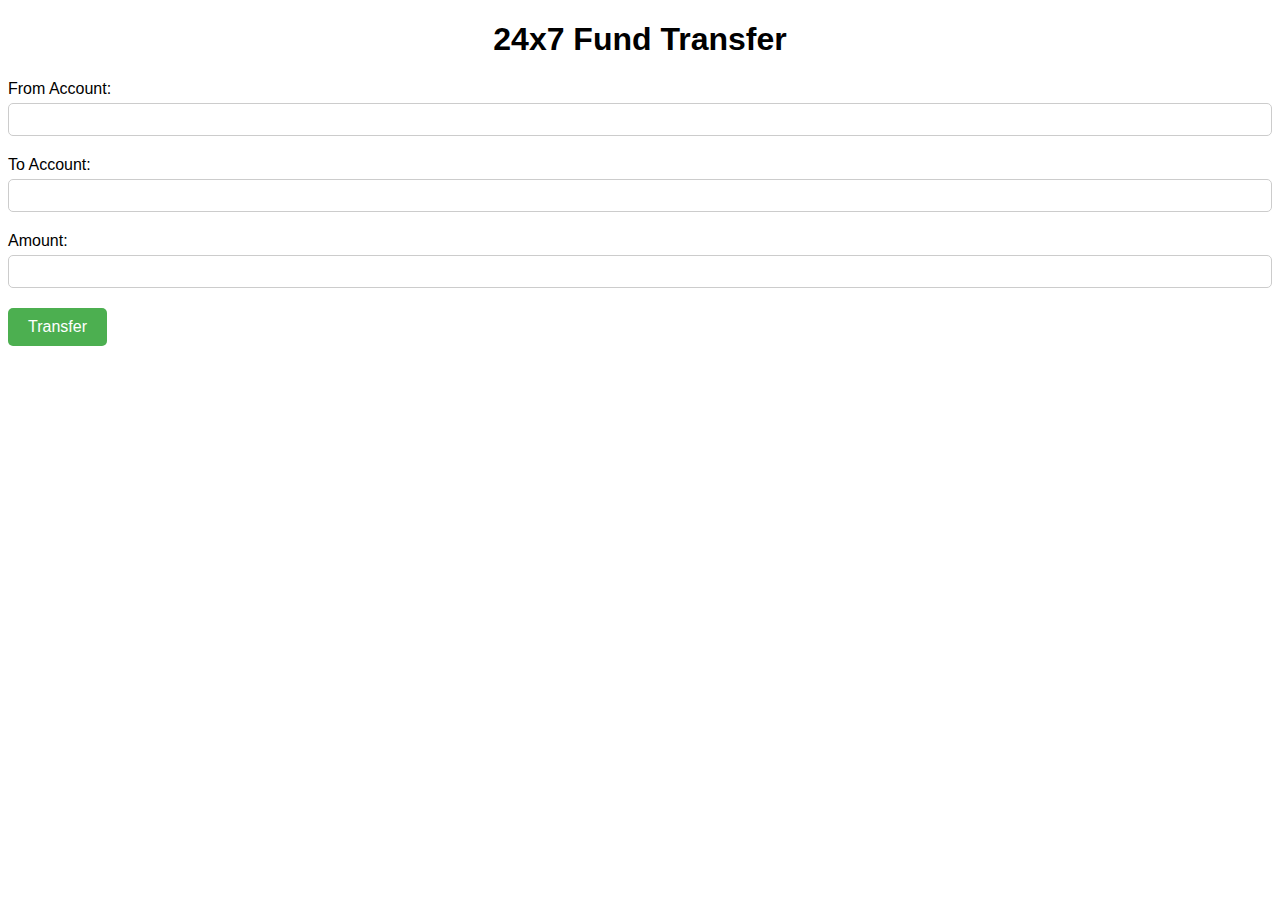
<file: 24x7 Fund Transfer.html>
<!DOCTYPE html>
<html>
  <head>
    <title>24x7 Fund Transfer</title>
    <meta charset="UTF-8">
    <meta name="viewport" content="width=device-width, initial-scale=1.0">
    <style>

      body {
        font-family: Arial, sans-serif;
      }
      
      h1 {
        text-align: center;
      }
      
      form {
        margin: 0 auto;
        max-width: 500px;
      }
      
      label {
        display: block;
        margin-bottom: 5px;
      }
      
      input[type=text], input[type=number] {
        width: 100%;
        padding: 8px;
        border-radius: 5px;
        border: 1px solid #ccc;
        box-sizing: border-box;
        margin-bottom: 20px;
      }
      
      button[type=submit] {
        background-color: #4CAF50;
        color: #fff;
        padding: 10px 20px;
        border: none;
        border-radius: 5px;
        cursor: pointer;
        font-size: 16px;
      }
      
      button[type=submit]:hover {
        background-color: #45a049;
      }
    </style>
  </head>
  <body>
    <h1>24x7 Fund Transfer</h1>
    
      <label for="from_account">From Account:</label>
      <input type="text" id="from_account" name="from_account" required>
      
      <label for="to_account">To Account:</label>
      <input type="text" id="to_account" name="to_account" required>
      
      <label for="amount">Amount:</label>
      <input type="number" id="amount" name="amount" required>
      
      <button type="submit">Transfer</button>

  </body>
</html>
</file>
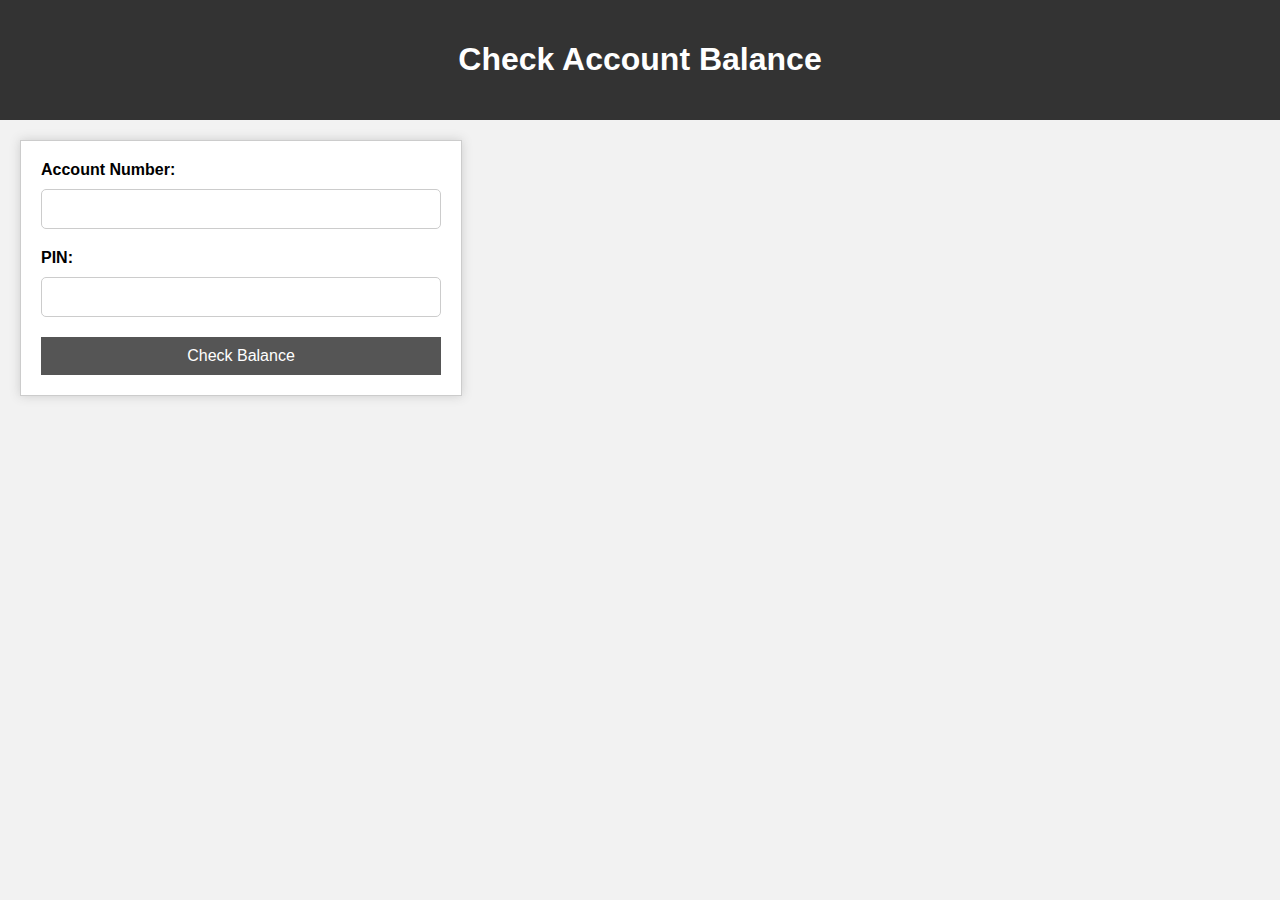
<file: Accounts.html>
<!DOCTYPE html>
<html>
<head>
	<title>Check Account Balance</title>
	<style>
		body {
			background-color: #f2f2f2;
			font-family: Arial, sans-serif;
			margin: 0;
			padding: 0;
		}
		header {
			background-color: #333;
			color: #fff;
			padding: 20px;
			text-align: center;
		}
		form {
			margin: 20px;
			padding: 20px;
			background-color: #fff;
			border: 1px solid #ccc;
			box-shadow: 0 0 10px #ccc;
			max-width: 400px;
			display: flex;
			flex-direction: column;
		}
		label {
			font-weight: bold;
			margin-bottom: 10px;
		}
		input {
			padding: 10px;
			margin-bottom: 20px;
			border: 1px solid #ccc;
			border-radius: 5px;
			font-size: 16px;
			transition: all 0.3s ease;
		}
		input:focus {
			border-color: #555;
			box-shadow: 0 0 10px #555;
		}
		button {
			background-color: #555;
			color: #fff;
			border: none;
			padding: 10px;
			font-size: 16px;
			cursor: pointer;
			transition: all 0.3s ease;
		}
		button:hover {
			background-color: #fff;
			color: #333;
		}
		.error {
			color: red;
			margin-bottom: 10px;
		}
		.success {
			color: green;
			margin-bottom: 10px;
		}
	</style>
</head>
<body>
	<header>
		<h1>Check Account Balance</h1>
	</header>
	<form>
		<label for="account_number">Account Number:</label>
		<input type="text" id="account_number" name="account_number" required>
		<label for="pin">PIN:</label>
		<input type="password" id="pin" name="pin" required>
		<button type="submit">Check Balance</button>
	</form>
	<div id="result"></div>
</body>
</html>
</file>
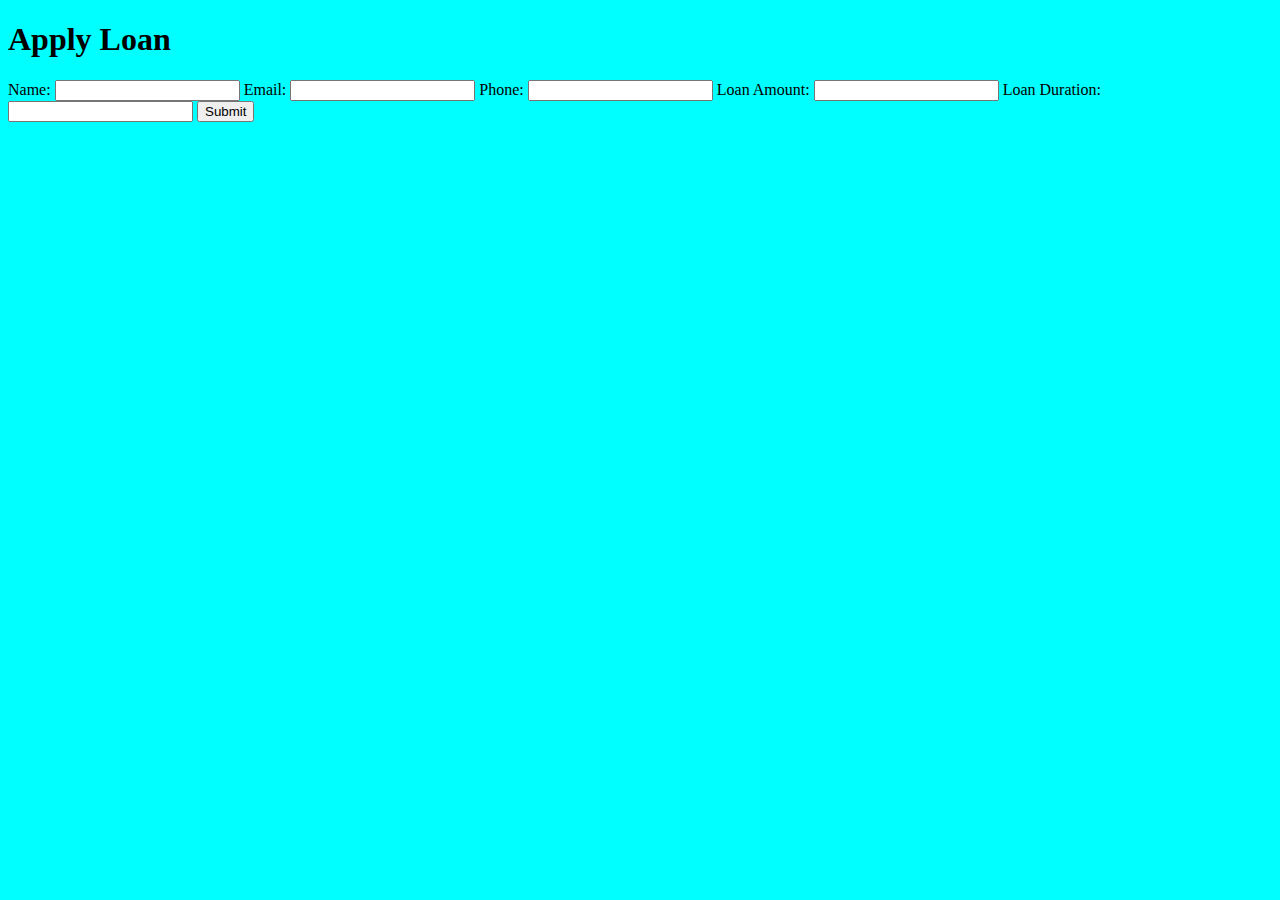
<file: loan.html>
<!DOCTYPE html>
<html>
  <head>
    <title>Apply Loan</title>

  </head>
  <body style="background-color: aqua;" >
    <h1>Apply Loan</h1>
      <label for="name">Name:</label>
      <input type="text" id="name" name="name" required>
      
      <label for="email">Email:</label>
      <input type="text" id="email" name="email" required>
      
      <label for="phone">Phone:</label>
      <input type="text" id="phone" name="phone" required>
      
      <label for="loan_amount">Loan Amount:</label>
      <input type="number" id="loan_amount" name="loan_amount" required>
      
      <label for="loan_duration">Loan Duration:</label>
      <input type="number" id="loan_duration" name="loan_duration" required>
      
      <button type="submit">Submit</button>
    
  </body>
</html>
</file>
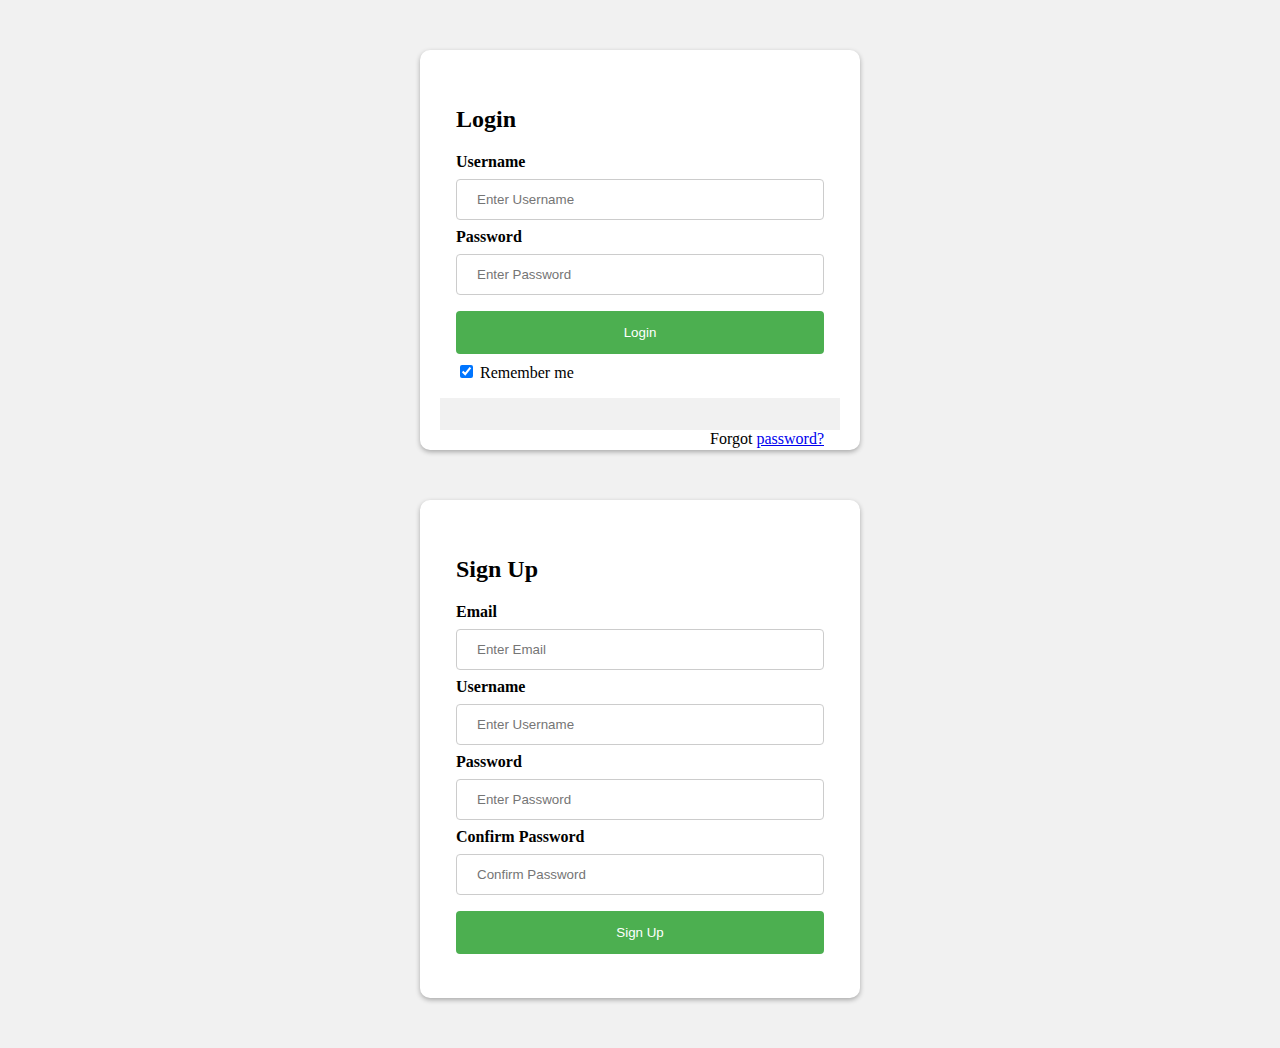
<file: Login.html>
<!DOCTYPE html>
<html>
<head>
	<title>Login and Signup Page</title>
	<style>
		body {
			background-color: #f1f1f1;
		}
		
		form {
			background-color: #fff;
			padding: 20px;
			border-radius: 10px;
			box-shadow: 0px 2px 5px rgba(0,0,0,0.3);
			margin: 50px auto;
			max-width: 400px;
		}
		
		input[type=text], input[type=password], input[type=email] {
			width: 100%;
			padding: 12px 20px;
			margin: 8px 0;
			display: inline-block;
			border: 1px solid #ccc;
			border-radius: 4px;
			box-sizing: border-box;
		}
		
		button {
			background-color: #4CAF50;
			color: white;
			padding: 14px 20px;
			margin: 8px 0;
			border: none;
			border-radius: 4px;
			cursor: pointer;
			width: 100%;
		}
		
		button:hover {
			background-color: #45a049;
		}
		
		.container {
			padding: 16px;
		}
		
		span.psw {
			float: right;
			padding-top: 16px;
		}
		
		@media screen and (max-width: 600px) {
			form {
				margin-top: 40px;
			}
		}
	</style>
</head>
<body>
	<form action="/login" method="post">
		<div class="container">
			<h2>Login</h2>
			<label for="username"><b>Username</b></label>
			<input type="text" placeholder="Enter Username" name="username" required>

			<label for="password"><b>Password</b></label>
			<input type="password" placeholder="Enter Password" name="password" required>
			
			<button type="submit">Login</button>
			<label>
				<input type="checkbox" checked="checked" name="remember"> Remember me
			</label>
		</div>

		<div class="container" style="background-color:#f1f1f1">
			<span class="psw">Forgot <a href="#">password?</a></span>
		</div>
	</form>

	<form action="/signup" method="post">
		<div class="container">
			<h2>Sign Up</h2>
			<label for="email"><b>Email</b></label>
			<input type="email" placeholder="Enter Email" name="email" required>

			<label for="username"><b>Username</b></label>
			<input type="text" placeholder="Enter Username" name="username" required>

			<label for="password"><b>Password</b></label>
			<input type="password" placeholder="Enter Password" name="password" required>

			<label for="confirm-password"><b>Confirm Password</b></label>
			<input type="password" placeholder="Confirm Password" name="confirm-password" required>

			<button type="submit">Sign Up</button>
		</div>
	</form>
</body>
</html>
</file>
